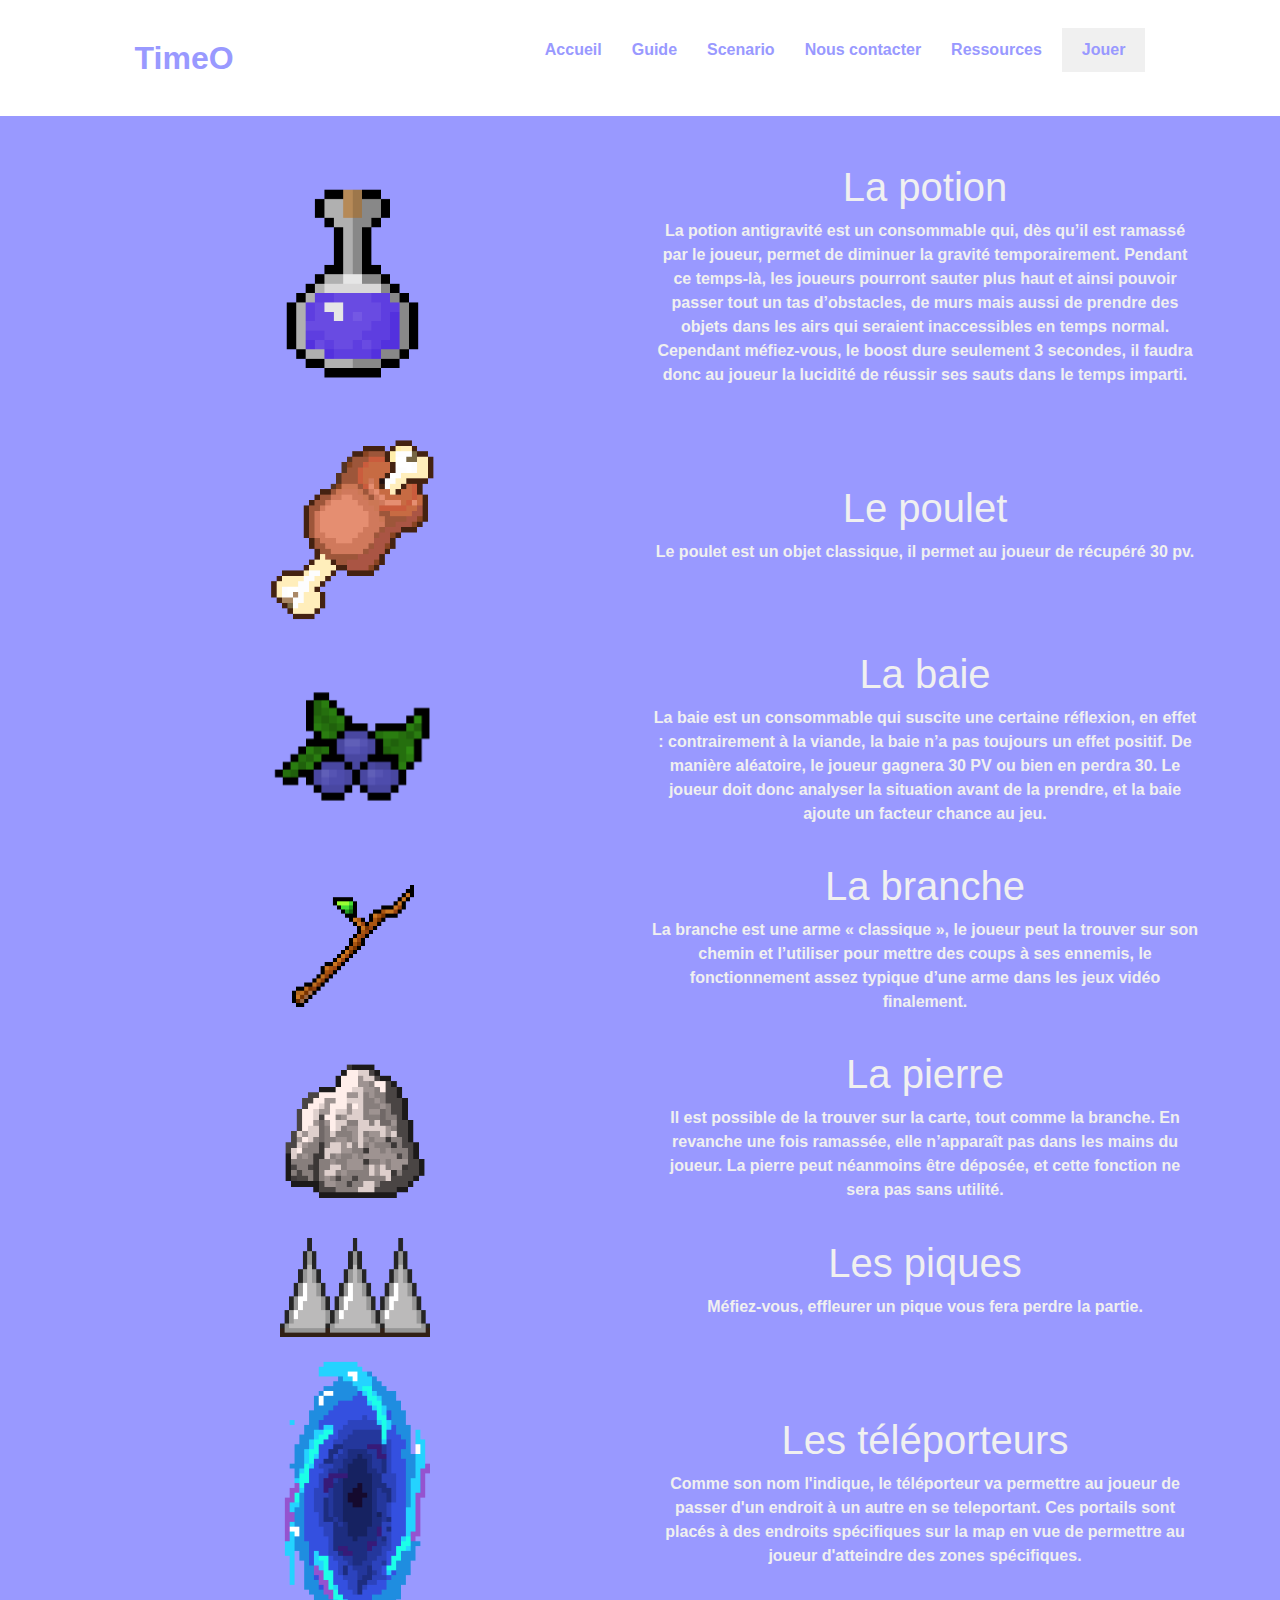
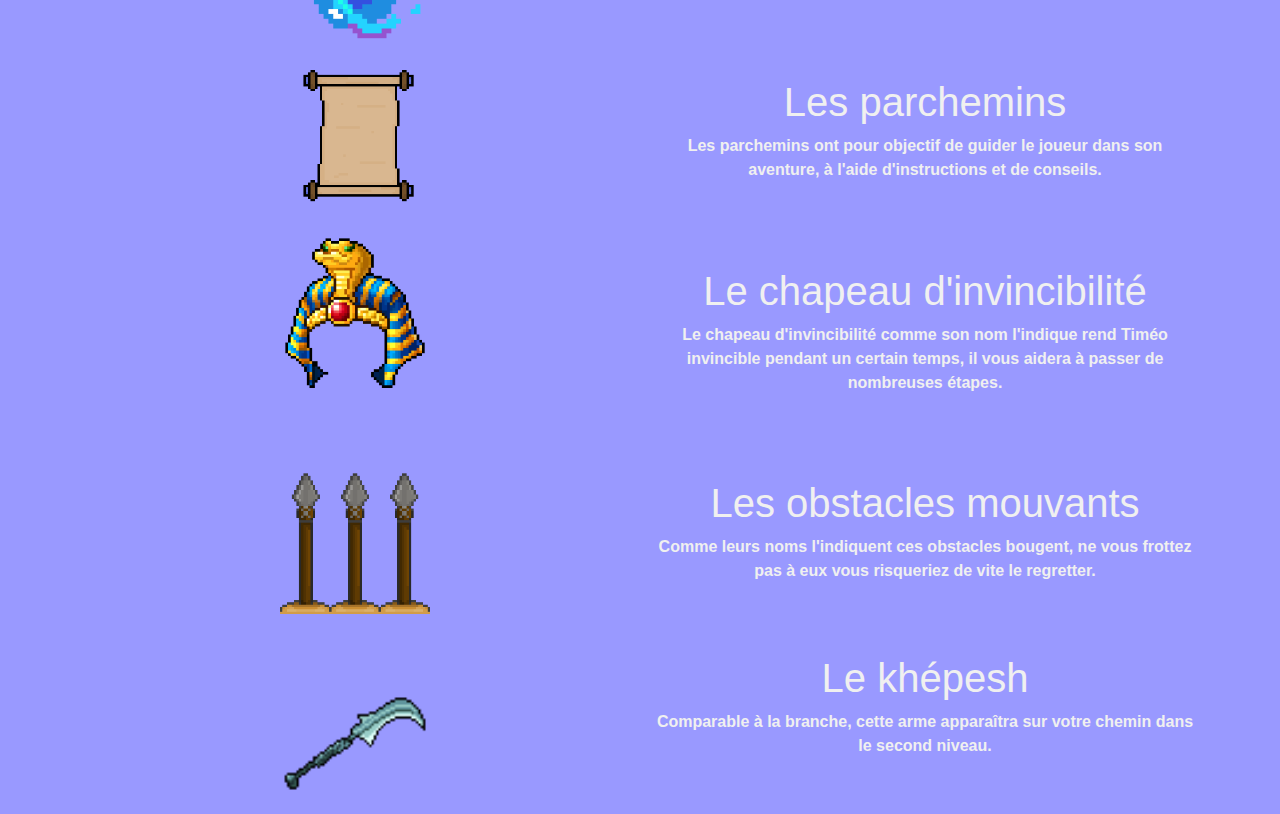
<file: Guide.html>
<!DOCTYPE html>
<html>
<head>
    <meta charset="UTF-8">
    <meta name="viewport" content="width=device-width, initial-scale=1.0">
    <link rel="stylesheet" href="css/bootstrap.min.css">
    <link rel="stylesheet" href="style.css">
<link rel="apple-touch-icon" sizes="120x120" href="apple-touch-icon.png">
<link rel="icon" type="image/png" sizes="32x32" href="favicon-32x32.png">
<link rel="icon" type="image/png" sizes="16x16" href="favicon-16x16.png">
<link rel="manifest" href="site.webmanifest">
<link rel="mask-icon" href="safari-pinned-tab.svg" color="#5bbad5">
<meta name="msapplication-TileColor" content="#da532c">
<meta name="theme-color" content="#ffffff">
    <title>Guide</title>
</head>
<body>
<header class="ba">
    <a href="index.html" class="logo2">TimeO</a>
    <div class="menuToggle2" onclick="toggleMenu2();"></div>
    <ul class="navbar">
        <li><a href="index.html" class="m2" onclick="toggleMenu2();">Accueil</a></li>
        <li><a href="Guide.html" class="m2" onclick="toggleMenu2();">Guide</a></li>
        <li><a href="scenario.html" class="m2" onclick="toggleMenu2();">Scenario</a></li>
        <li><a href="nc.php" class="m2" onclick="toggleMenu2();">Nous contacter</a></li>
        <li><a href="Ressources.html" class="m2" onclick="toggleMenu2();">Ressources</a></li>
        <a href="https://cdn.discordapp.com/attachments/887598498151821353/983207895200055316/TimeOsetup.exe" class="Jouer" onclick="toggleMenu2();">Jouer</a>
    </ul>
</header>
<script type="text/javascript">


    function toggleMenu(){
        const menuToggle = document.querySelector('.menuToggle');
        const navbar = document.querySelector('.navbar');
        navbar.classList.toggle('active');
        menuToggle.classList.toggle('active');
    }
</script>
<div class="container-fluid first" >
    <div class="container">
        <div class="row bas">
            <article class="col-xs-12 col-sm-12 col-md-6 col-lg-6  ">
                <img src="./images/la%20popo.png" class="po">
            </article>
            <article class="col-xs-12 col-sm-12 col-md-6 col-lg-6">
                <h1>La potion</h1>
                <p>
                    La potion antigravité est un consommable qui, dès qu’il est ramassé
                    par le joueur, permet de diminuer la gravité temporairement.
                    Pendant ce temps-là, les joueurs pourront sauter plus haut et ainsi
                    pouvoir passer tout un tas d’obstacles, de murs mais aussi de prendre des
                    objets dans les airs qui seraient inaccessibles en temps normal. Cependant
                    méfiez-vous, le boost dure seulement 3 secondes, il faudra donc au joueur
                    la lucidité de réussir ses sauts dans le temps imparti.</p>
            </article>

        </div>
    </div>
</div>
<div class="container-fluid L" >
    <div class="container">
        <div class="row bas">
            <article class="col-xs-12 col-sm-12 col-md-6 col-lg-6  ">
                <img src="./images/chicken.png" class="raptissir">
            </article>
            <article class="col-xs-12 col-sm-12 col-md-6 col-lg-6">
                <h1>Le poulet</h1>
                <p>
                    Le poulet est un objet classique, il permet au joueur de récupéré 30 pv. </p>
            </article>

        </div>
    </div>
</div>
<div class="container-fluid L" >
    <div class="container">
        <div class="row bas">
            <article class="col-xs-12 col-sm-12 col-md-6 col-lg-6  ">
                <img src="./images/baie.png" class="raptissir">
            </article>
            <article class="col-xs-12 col-sm-12 col-md-6 col-lg-6">
                <h1>La baie</h1>
                <p>
                    La baie est un consommable qui suscite une certaine réflexion, en
                    effet : contrairement à la viande, la baie n’a pas toujours un effet positif.
                    De manière aléatoire, le joueur gagnera 30 PV ou bien en perdra 30.
                    Le joueur doit donc analyser la situation avant de la prendre, et la baie
                    ajoute un facteur chance au jeu.</p>
            </article>

        </div>
    </div>
</div>
<div class="container-fluid L" >
    <div class="container">
        <div class="row bas">
            <article class="col-xs-12 col-sm-12 col-md-6 col-lg-6  ">
                <img src="./images/branche.png" class="po">
            </article>
            <article class="col-xs-12 col-sm-12 col-md-6 col-lg-6">
                <h1>La branche</h1>
                <p>
                    La branche est une arme « classique », le joueur peut la trouver sur
                    son chemin et l’utiliser pour mettre des coups à ses ennemis, le fonctionnement assez typique d’une arme dans les jeux vidéo finalement.
                </p>
            </article>

        </div>
    </div>
</div>
<div class="container-fluid L" >
    <div class="container">
        <div class="row bas">
            <article class="col-xs-12 col-sm-12 col-md-6 col-lg-6  ">
                <img src="./images/stone.png" class="po">
            </article>
            <article class="col-xs-12 col-sm-12 col-md-6 col-lg-6">
                <h1>La pierre</h1>
                <p>
                    Il est possible de la trouver sur la carte, tout comme la branche. En
                    revanche une fois ramassée, elle n’apparaît pas dans les mains du joueur. La pierre peut néanmoins être déposée, et cette fonction ne sera pas sans utilité.
                </p>
            </article>

        </div>
    </div>
</div>
<div class="container-fluid L" >
    <div class="container">
        <div class="row bas">
            <article class="col-xs-12 col-sm-12 col-md-6 col-lg-6  ">
                <img src="./images/pique.png" class="po">
            </article>
            <article class="col-xs-12 col-sm-12 col-md-6 col-lg-6">
                <h1>Les piques</h1>
                <p>
                    Méfiez-vous, effleurer un pique vous fera perdre la partie.
                </p>
            </article>

        </div>
    </div>
</div>
<div class="container-fluid L" >
    <div class="container">
        <div class="row bas">
            <article class="col-xs-12 col-sm-12 col-md-6 col-lg-6  ">
                <img src="./images/portail_pixel.png" class="po">
            </article>
            <article class="col-xs-12 col-sm-12 col-md-6 col-lg-6">
                <h1>Les téléporteurs </h1>
                <p>
                   Comme son nom l'indique, le téléporteur  va permettre au joueur de passer d'un endroit à un autre en se teleportant.  Ces portails sont placés à des endroits spécifiques sur la map en vue de permettre au joueur d'atteindre des zones spécifiques. 
                </p>
            </article>

        </div>
    </div>
</div>
<div class="container-fluid L" >
    <div class="container">
        <div class="row bas">
            <article class="col-xs-12 col-sm-12 col-md-6 col-lg-6  ">
                <img src="./images/parchemin.png" class="po">
            </article>
            <article class="col-xs-12 col-sm-12 col-md-6 col-lg-6">
                <h1>Les parchemins</h1>
                <p>
                   Les parchemins ont pour objectif de guider le joueur dans son aventure, à l'aide d'instructions et de conseils.</p>
            </article>

        </div>
    </div>
</div>
<div class="container-fluid L" >
    <div class="container">
        <div class="row bas">
            <article class="col-xs-12 col-sm-12 col-md-6 col-lg-6  ">
                <img src="./images/Invicible.png" class="po">
            </article>
            <article class="col-xs-12 col-sm-12 col-md-6 col-lg-6">
                <h1>Le chapeau d'invincibilité</h1>
                <p>
                   Le chapeau d'invincibilité comme son nom l'indique rend Timéo invincible pendant un certain temps, il vous aidera à passer de nombreuses étapes.</p>
            </article>

        </div>
    </div>
</div>
<div class="container-fluid L" >
    <div class="container">
        <div class="row bas">
            <article class="col-xs-12 col-sm-12 col-md-6 col-lg-6  ">
                <img src="./images/piques2.png" class="po">
            </article>
            <article class="col-xs-12 col-sm-12 col-md-6 col-lg-6">
                <h1>Les obstacles mouvants</h1>
                <p>
                   Comme leurs noms l'indiquent ces obstacles bougent, ne vous frottez pas à eux vous risqueriez de vite le regretter.</p>
            </article>

        </div>
    </div>
<div class="container-fluid L" >
    <div class="container aa">
        <div class="row bas">
            <article class="col-xs-12 col-sm-12 col-md-6 col-lg-6  ">
                <img src="./images/khepesh.png" class="po">
            </article>
            <article class="col-xs-12 col-sm-12 col-md-6 col-lg-6">
                <h1>Le khépesh </h1>
                <p>
Comparable à la branche, cette arme apparaîtra sur votre chemin dans le second niveau.                   </p>
            </article>

        </div>
    </div>
</div>
</body>
</html>
</file>
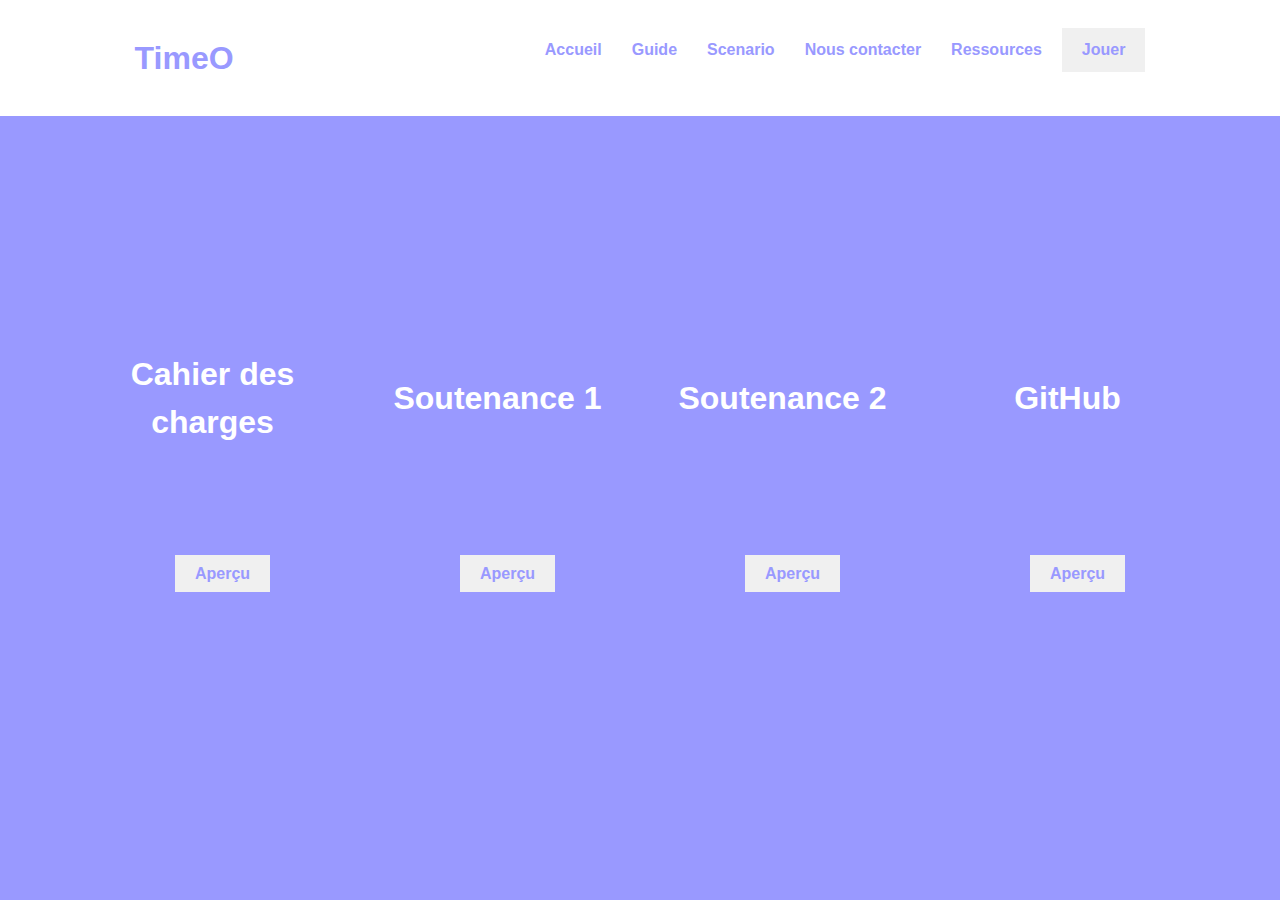
<file: Ressources.html>
<!DOCTYPE html>
<html>
<meta charset="UTF-8">
    <meta name="viewport" content="width=device-width, initial-scale=1.0">
    <link rel="stylesheet" href="css/bootstrap.min.css">
    <link rel="stylesheet" href="style.css">
<head>
    <title>Ressources</title>
</head>
<body>
<header class="ba">
    <a href="index.html" class="logo2">TimeO</a>
    <div class="menuToggle2" onclick="toggleMenu2();"></div>
    <ul class="navbar">
        <li><a href="index.html" class="m2" onclick="toggleMenu2();">Accueil</a></li>
        <li><a href="Guide.html" class="m2" onclick="toggleMenu2();">Guide</a></li>
        <li><a href="scenario.html" class="m2" onclick="toggleMenu2();">Scenario</a></li>
        <li><a href="nc.php" class="m2" onclick="toggleMenu2();">Nous contacter</a></li>
        <li><a href="Ressources.html" class="m2" onclick="toggleMenu2();">Ressources</a></li>
        <a href="https://cdn.discordapp.com/attachments/887598498151821353/983207895200055316/TimeOsetup.exe" class="Jouer" onclick="toggleMenu2();">Jouer</a>
    </ul>
</header>
<script type="text/javascript">


    function toggleMenu(){
        const menuToggle = document.querySelector('.menuToggle');
        const navbar = document.querySelector('.navbar');
        navbar.classList.toggle('active');
        menuToggle.classList.toggle('active');
    }
</script>
<div class="container-fluid mas " >
    <div class="container">
        <div class="row">
            <article class="col-xs-12 col-sm-12 col-md-3 col-lg-3">
                <p>Cahier des charges</p>
            </article>
            <article class="col-xs-12 col-sm-12 col-md-3 col-lg-3  ">
                <p>Soutenance 1</p>
            </article>
            <article class="col-xs-12 col-sm-12 col-md-3 col-lg-3">
                <p>Soutenance 2</p>
            </article>
             <article class="col-xs-12 col-sm-12 col-md-3 col-lg-3">
                <p>GitHub</p>
            </article>

        </div>
    </div>
</div>
<div class="container-fluid las " >
    <div class="container">
        <div class="row">

            <article class="col-xs-12 col-sm-12 col-md-3 col-lg-3">
                <a href="ressources/cdc_TimeO_final2.pdf" class="Jouer jj" onclick="toggleMenu();">Aper&#231u</a>
            </article>
            <article class="col-xs-12 col-sm-12 col-md-3 col-lg-3  ">
                <a href="ressources/soutenance%201.pdf" class="Jouer jj" onclick="toggleMenu();">Aper&#231u</a>
            </article>
            <article class="col-xs-12 col-sm-12 col-md-3 col-lg-3">
                <a href="ressources/soutenance%202.pdf" class="Jouer jj" onclick="toggleMenu();">Aper&#231u</a>
            </article>
            <article class="col-xs-12 col-sm-12 col-md-3 col-lg-3">
                <a href="https://github.com/lucasduport/TimeO" class="Jouer jj" onclick="toggleMenu();">Aper&#231u</a>
            </article>
            

        </div>
    </div>
</div>
</body>
</html>
</file>
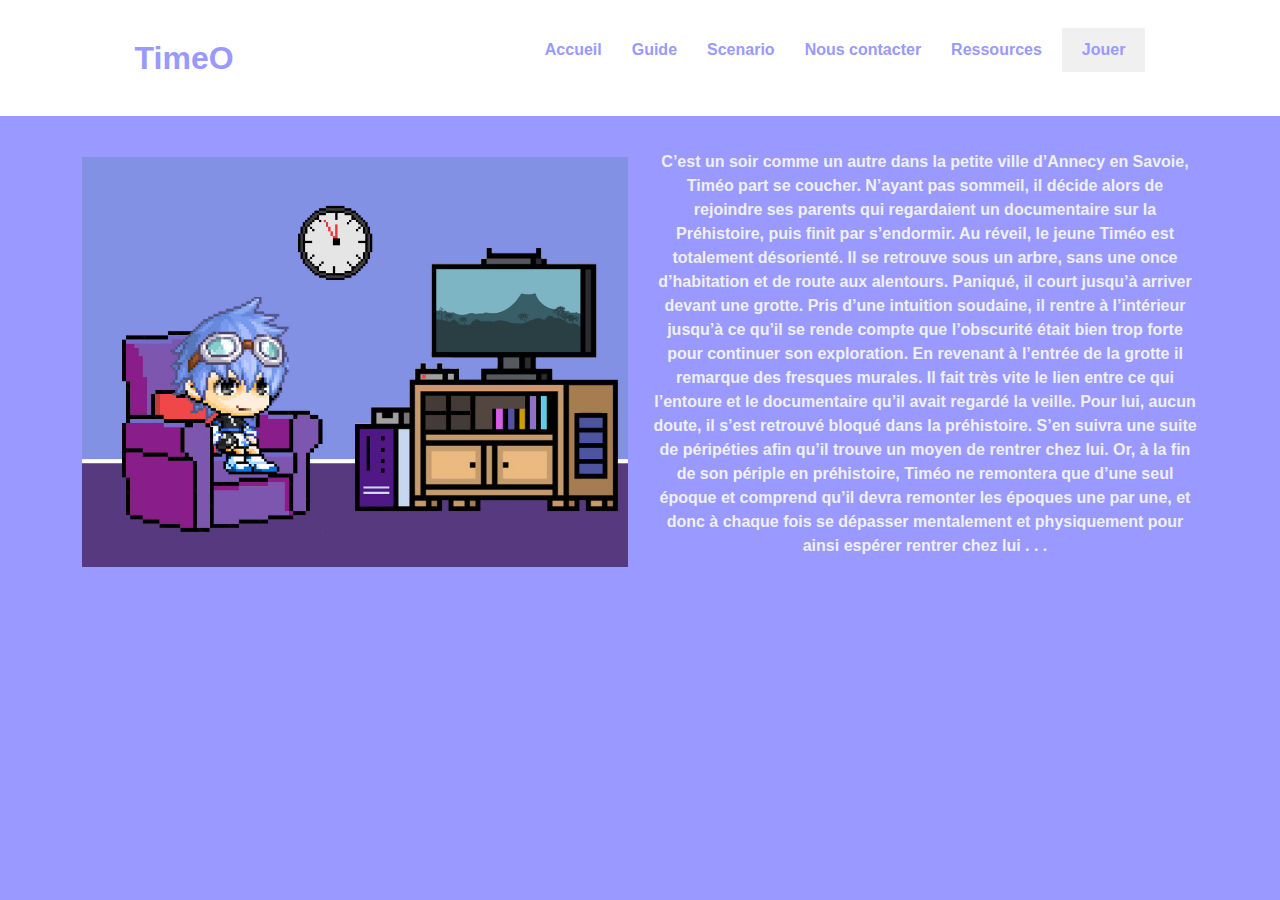
<file: scenario.html>
<!DOCTYPE html>
<html>
<meta charset="UTF-8">
    <meta name="viewport" content="width=device-width, initial-scale=1.0">
    <link rel="stylesheet" href="css/bootstrap.min.css">
    <link rel="stylesheet" href="style.css">
<link rel="apple-touch-icon" sizes="120x120" href="apple-touch-icon.png">
<link rel="icon" type="image/png" sizes="32x32" href="favicon-32x32.png">
<link rel="icon" type="image/png" sizes="16x16" href="favicon-16x16.png">
<link rel="manifest" href="site.webmanifest">
<link rel="mask-icon" href="safari-pinned-tab.svg" color="#5bbad5">
<meta name="msapplication-TileColor" content="#da532c">
<meta name="theme-color" content="#ffffff">
<head>
    <title>Scenario</title>
</head>
<body>
<header class="ba">
    <a href="index.html" class="logo2">TimeO</a>
    <div class="menuToggle2" onclick="toggleMenu2();"></div>
    <ul class="navbar">
        <li><a href="index.html" class="m2" onclick="toggleMenu2();">Accueil</a></li>
        <li><a href="Guide.html" class="m2" onclick="toggleMenu2();">Guide</a></li>
        <li><a href="scenario.html" class="m2" onclick="toggleMenu2();">Scenario</a></li>
        <li><a href="nc.php" class="m2" onclick="toggleMenu2();">Nous contacter</a></li>
        <li><a href="Ressources.html" class="m2" onclick="toggleMenu2();">Ressources</a></li>
        <a href="https://cdn.discordapp.com/attachments/887598498151821353/983207895200055316/TimeOsetup.exe" class="Jouer" onclick="toggleMenu2();">Jouer</a>
    </ul>
</header>
<script type="text/javascript">


    function toggleMenu(){
        const menuToggle = document.querySelector('.menuToggle');
        const navbar = document.querySelector('.navbar');
        navbar.classList.toggle('active');
        menuToggle.classList.toggle('active');
    }
</script>
      <div class="container-fluid scen" >
          <div class="container">
              <div class="row bas">
                  <article class="col-xs-12 col-sm-12 col-md-6 col-lg-6  ">
                      <a href="/scenario.html"><img src="./images/scenario.jpg" class="calmos"></a>
                  </article>
                  <article class="col-xs-12 col-sm-12 col-md-6 col-lg-6">
                      <p>
                          C’est un soir comme un autre dans la petite ville d’Annecy en Savoie, Timéo
part se coucher. N’ayant pas sommeil, il décide alors de rejoindre ses parents
qui regardaient un documentaire sur la Préhistoire, puis finit par s’endormir.
Au réveil, le jeune Timéo est totalement désorienté. Il se retrouve sous un
arbre, sans une once d’habitation et de route aux alentours. Paniqué, il court
jusqu’à arriver devant une grotte. Pris d’une intuition soudaine, il rentre à
l’intérieur jusqu’à ce qu’il se rende compte que l’obscurité était bien trop forte
pour continuer son exploration. En revenant à l’entrée de la grotte il remarque
des fresques murales. Il fait très vite le lien entre ce qui l’entoure et le documentaire qu’il avait regardé la veille. Pour lui, aucun doute, il s’est retrouvé bloqué dans la préhistoire.
S’en suivra une suite de péripéties afin qu’il trouve un moyen de rentrer
chez lui. Or, à la fin de son périple en préhistoire, Timéo ne remontera que
d’une seul époque et comprend qu’il devra remonter les époques une par une,
et donc à chaque fois se dépasser mentalement et physiquement pour ainsi
espérer rentrer chez lui . . .</p>
                  </article>

              </div>
          </div>
      </div>
</body>
</html>
</file>
<file: style.css>
*{
	margin :0px;
	padding: 0px;
	box-sizing: border-box;
	font-family: 'poppins', sans-serif;
	scroll-behavior: smooth;
}
body{
    background-color: #9999ff;
}
.scen{
    margin-top:150px ;
}
header{
    position: fixed;
    top: 0%;
    left: 0%;
    padding: 20px 10px;
    width: 100%;
    z-index: 1;
    display: flex;
    justify-content: space-evenly;
    align-items: center;
    transition: 0.5s;
    background-color: #9999ff;
}
    .calmos{
        width: 100%;

    }
.aa{
margin-bottom:20px;}
.ba{
    background-color:white;
    color: #99f; ;
}
.logo{
    color: #fff;
    font-weight: bold;
    font-size: 2em;
    text-decoration: none;
}
.logo2{
    color: #99f;
    font-weight: bold;
    font-size: 2em;
    text-decoration: none;
}
.logo2 span{
    color: white;
}
.logo span{
    color: #99f;
}.ml{width:150px;}
.navbar{
    display: flex;
    position: center;
}
.navbar li{
    list-style: none;
    
}
.m{
    color: #fff;
    text-decoration: none;
    margin-left: 30px;
    font-weight: 700;
}
.m2{
    color: #9999ff;
    text-decoration: none;
    margin-left: 30px;
    font-weight: 700;
}
.ba{
margin-top:30 px;}

.Jouer{
    color:#9999ff;
    padding: 10px 20px;
    margin-left:20px;
    position:center;
    background: #f0f0f0;
    font-weight: 700;
    text-transform:none ;
    text-decoration: none;
    
}

.Jouer:hover{
    background: blue;
    transition: ease-out;
    color: #fff;
    
}

header .navbar li a:hover{
    color: blue;
    
}



header.sticky{
    background: #fff;
    padding: 10px 10px;
    box-shadow: 0px 5px 20px rgba(0,0,0, 0.05);
}


@media (max-width: 991px) {
    header,
    header.sticky{
        padding: 10px 20px;
    }
.mas{margin-top:150px;}
    header .navbar li{
        margin-left: 0;
    }



    header .navbar li a {
        text-decoration: none;
        color: #ffffff;
        font-size: 1.6em;
        font-weight: 300;
        
    }
.jj{
        background: #9999ff;
        color:#f0f0f0;
        padding: 0 0;
    }
    .mas{font-size:200%;}
.scen{
    margin-top:200px ;
}
    .navbar{
        display: none;
    }
    section{
        padding: 20px;
    }

    header .navbar.active{
        width: 100%;
        
        position: fixed;
        top: 68px;
        left:0;
        display: flex;
        justify-content: center;
        flex-direction: column;
        background: #9999ff;
        align-items: center;
        
    }
    
    
    .menuToggle{
        position: relative;
        width: 40px;
        height: 40px;
        background-image: url(./images/menu.png);
        background-repeat: no-repeat;
        background-position: center;
        cursor: pointer;
        background-size: 30px;
    }

    .menuToggle.active
    {
        background-image: url(./images/close.png);
        background-size: 25px;
        background-repeat: no-repeat;
        
    }

    header.sticky .menuToggle{
        filter: invert(1);
    }




}
/*****************************************************************************/
@media (max-width: 991px) {
    .ba,
     .ba.sticky{
        padding: 10px 20px;
    }
.post{ margin-top:200px;}
    .ba .navbar li{
        margin-left: 0;
    }

    .ba .navbar li a {
        text-decoration: none;
        color: #99f;
        font-size: 1.6em;
        font-weight: 300;

    }


    .navbar{
        display: none;
    }
    section{
        padding: 20px;
    }

    .ba .navbar.active{
        width: 100%;

        position: fixed;
        top: 68px;
        left:0;
        display: flex;
        justify-content: center;
        flex-direction: column;
        background: #9999ff;
        align-items: center;

    }

    
    .menuToggle2{
        position: relative;
        width: 40px;
        height: 40px;
        background-image: url(./images/menu.png);
        background-repeat: no-repeat;
        background-position: center;
        cursor: pointer;
        background-size: 30px;
    }

    .menuToggle2.active
    {
        background-image: url(./images/close.png);
        background-size: 25px;
        background-repeat: no-repeat;
        
    }

    .ba.sticky .menuToggle2{
        filter: invert(1);
    }




}
.bas{
    color: #f0f0f0;
    text-decoration: none;
    font-weight: 700;
    text-align: center;
    align-items: center;
}


.titr{
    font-weight: bold;
    font-family: "OCR A Std", monospace;

   
}

.haut .but{
    z-index: 0;
    position: absolute;
    text-align: center;
    color:#9999ff;
    margin: 0 auto;
    left: 0;
    right: 0;
    top: 50%;
    opacity: 1;
}
/*@media (orientation: landscape) {
    .titr {
        font-size:25px;
    }
    
}*/
.row{
    text-align: center;
    align-items: center;
}
.mas{
    margin-top:350px;
    color:white;
    font-weight:bold;
    font-size:200%;
    font-family: "Courier", Times, serif;
    
}
.first{
    margin-top:150px;
}
.las{
    margin-top:100px;
    font-family: "Courier", Times, serif;
    
    
}
.raptissir{
    width: 200px;
    
}
.ju {
    text-align: center;
    align-items: center;
    color: #f0f0f0;
    text-decoration: none;
    font-weight: 700;
}
red {
    text-align: center;
    align-items: center;
    color: #ffffff;
    text-decoration: none;
    font-weight: 700;
    
}
.po{
    width: 150px;
}
.L{
    margin-top:20px;
}
.discord{
    width: 5px;
    
}

.rs{
    background-color: #9999ff;
}


.haut{
	width:100%;
}
#button{
	z-index: 1;
}
#video{
	z-index:-1;
	
}
.haut{
	display:inline-block;
	position: relative;
        margin-top:100px ;
}
.button {
	padding-top: 10%;
	
}
@media (max-width: 768px) {.button{
    display:none;
}
    
}
@media (max-width: 768px) {.textee{
    display:none;
}

}
.pop{
    background-color: #9999ff;
    font-family: "Courier", Times, serif;
}
/*colorion*/
.btn {
	
	background-color: #9999ff;
	font-size: 150%;
   width: 18%;
   margin-right: 41%;
   margin-left: 41%;
   text-align: center;
   transition: 0.5s;
   background-size: 70% auto;
   color: white;
   border-radius: 10px;
   display: block;
	text-decoration: none;
}
.btn:hover{
   background-position: right center ; 
   color: #fff;
   
}


.haut .but .titr {
	font-size: 800%;
	margin-top: -15%;
}
@media(orientation:portrait) { .haut .but .titr {
    font-size:200%;
    
    
}
}
</file>
